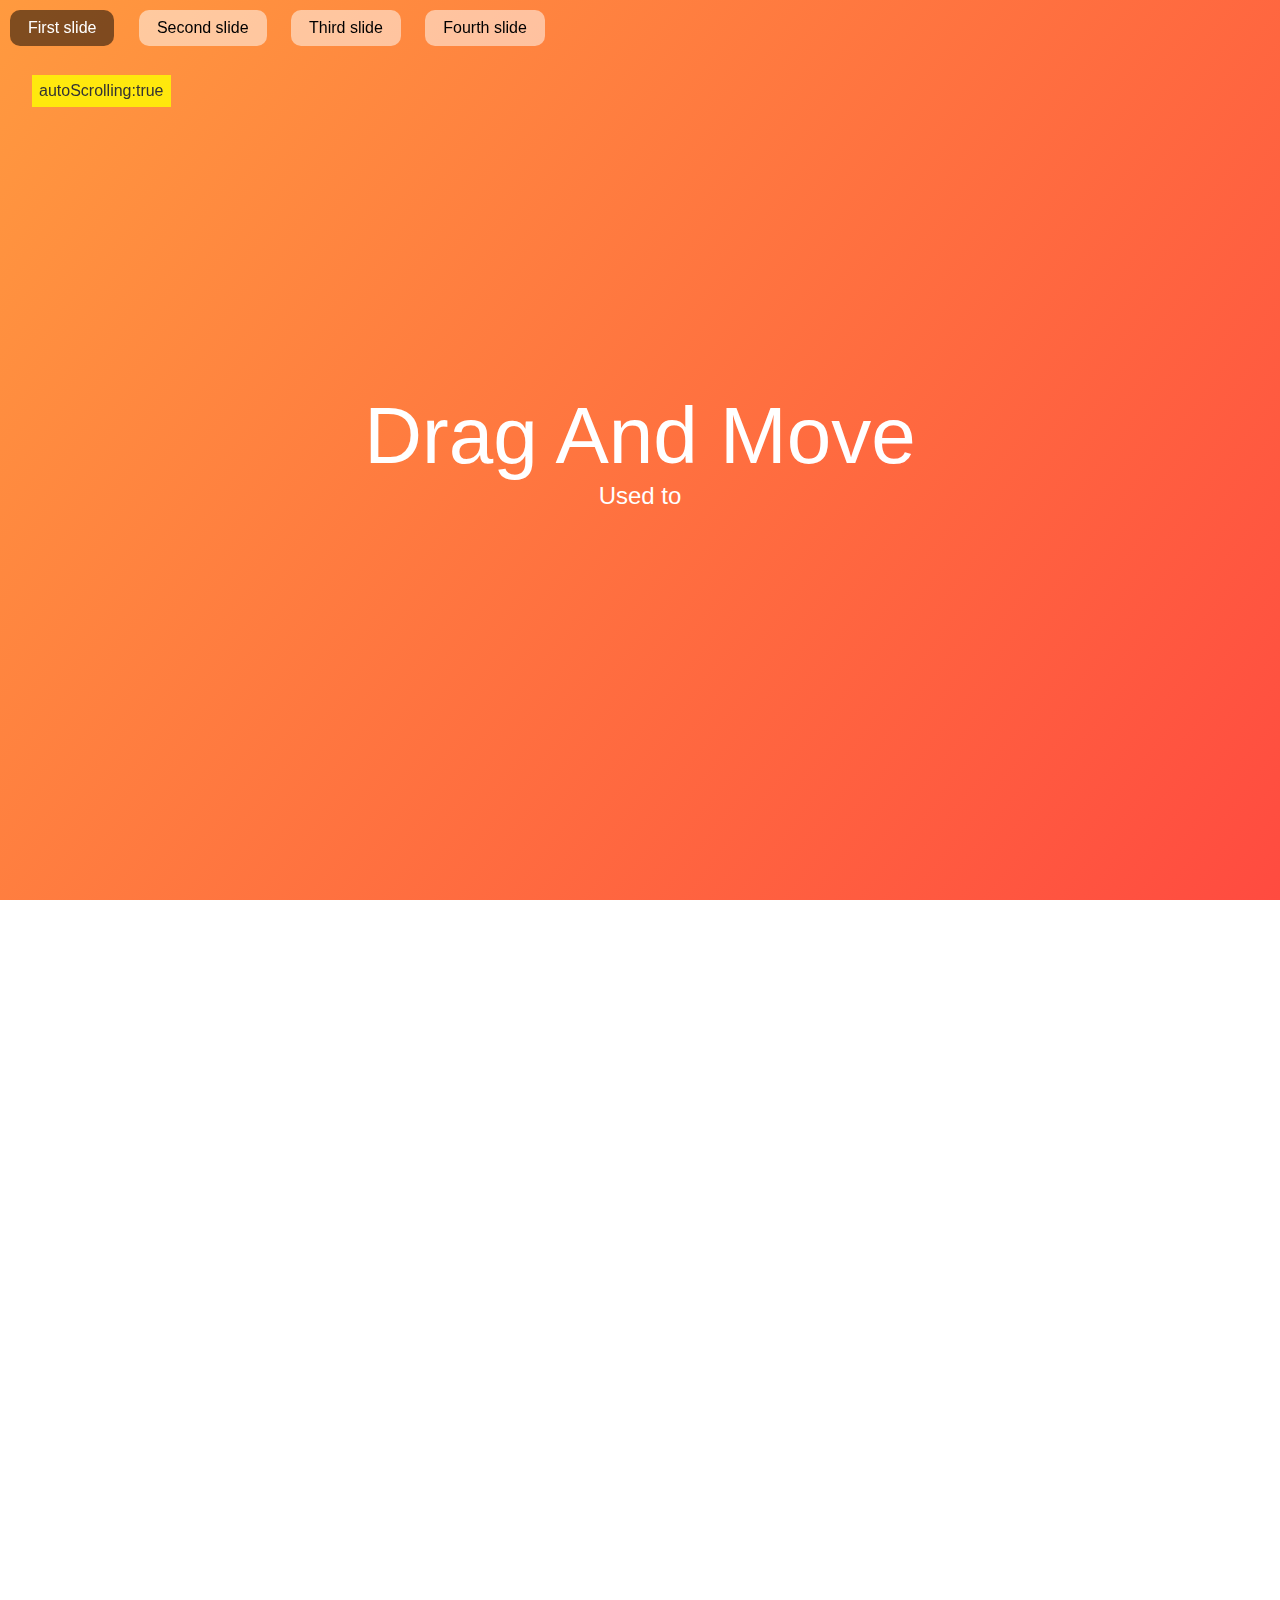
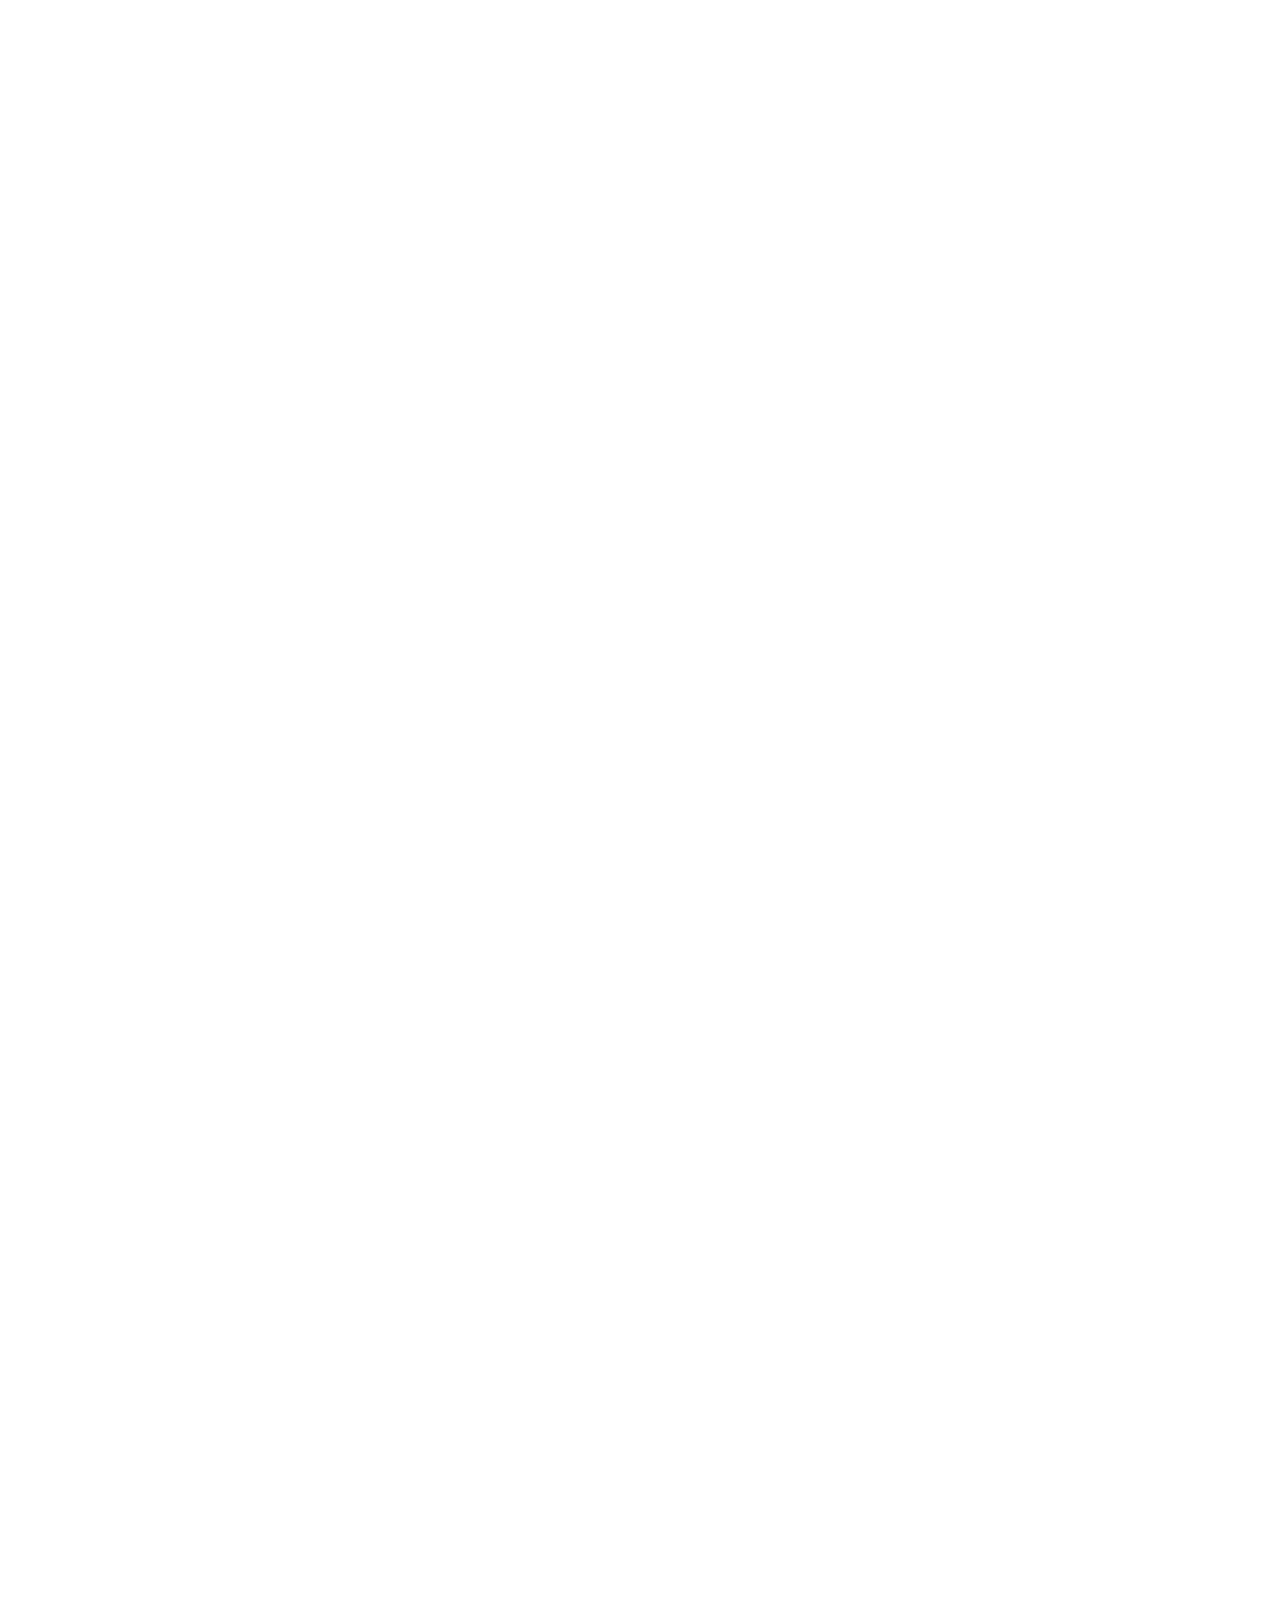
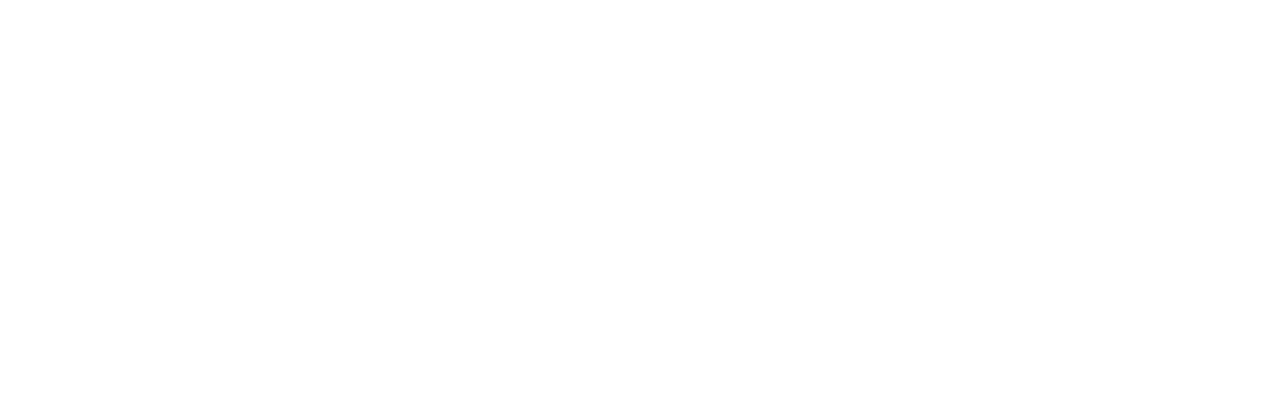
<file: index.html>
<!DOCTYPE html>

<head>
    <title>Drag And Move Extension - fullPage.js</title>

    <link rel="stylesheet" type="text/css" href="assets/css/fullpage.css"/>
    <link rel="stylesheet" type="text/css" href="assets/css/examples.css"/>

    <script type="text/javascript">
        var console = {
            log: function () {
            }
        };
    </script>

    <style>
        #actions {
            position: fixed;
            top: 73px;
            left: 30px;
            z-index: 99999;
        }

        #actions li {
            background: rgba(0, 0, 0, 0.8);
            padding: 7px;
            margin: 2px;
            color: #ccc;
            display: inline-block;
            cursor: pointer;
        }

        #actions li:hover {
            color: #fff;
            background: #81A140;
        }

        #actions li.active {
            background: rgba(255, 255, 0, 0.79);
            color: #333;
        }

        .note {
            position: fixed;
            z-index: 99;
            color: #fff;
            font-size: 14px;
            left: 40px;
            bottom: 80px;
            width: 40%;
            background: rgba(0, 0, 0, 0.3);
            padding: 20px;
        }

        .note li {
            padding: 2px 0;
        }
    </style>

</head>
<body>

<ul id="menu">
    <li data-menuanchor="firstPage"><a href="#firstPage">First slide</a></li>
    <li data-menuanchor="secondPage"><a href="#secondPage">Second slide</a></li>
    <li data-menuanchor="3rdPage"><a href="#3rdPage">Third slide</a></li>
    <li data-menuanchor="4thpage"><a href="#4thpage">Fourth slide</a></li>
</ul>

<ul id="actions">
    <li id="turnAutoScrollingOn" class="active">autoScrolling:true</li>
</ul>

<div id="myContainer">
    <div class="section" id="section1">
        <div class="intro">
            <h1>Drag And Move</h1>
            <p>
                Used to
            </p>
        </div>
    </div>
    <div class="section" id="section2">
        <div class="content">
            <h1>Section 2</h1>
        </div>
    </div>
    <div class="section" id="section3">
        <div class="content">
            <h1>Section 3</h1>
        </div>
    </div>
    <div class="section" id="section4">
        <div class="content">
            <h1>Section 4</h1>
        </div>
    </div>
</div>

<script type="text/javascript" src="assets/js/fullpage.extensions.min.js"></script>

<script type="text/javascript">
    initNormal();

    var commonOptions = {
        sectionsColor: ['#c34bab', '#4BBFC3', '#7BAABE', 'whitesmoke', '#ccddff', '#ccc'],
        anchors: ['firstPage', 'secondPage', '3rdPage', '4thpage'],
        menu: '#menu',
        dragAndMove: true,
        dragAndMoveKey: 'YWx2YXJvdHJpZ28uY29tX0EyMlpISmhaMEZ1WkUxdmRtVT0wWUc=',
        slidesNavigation: true
    };

    function initNormal() {
        new fullpage('#myContainer', {
            sectionsColor: ['#c34bab', '#4BBFC3', '#7BAABE', 'whitesmoke', '#ccddff', '#ccc'],
            anchors: ['firstPage', 'secondPage', '3rdPage', '4thpage'],
            menu: '#menu',
            dragAndMove: true,
            dragAndMoveKey: 'YWx2YXJvdHJpZ28uY29tX0EyMlpISmhaMEZ1WkUxdmRtVT0wWUc=',
            offsetSections: false,
            slidesNavigation: true,
            scrollOverflow: false
        });
    }

    function initAutoScrollingFalse() {
        commonOptions['scrollBar'] = false;
        commonOptions['autoScrolling'] = false;
        console.log(commonOptions);
        new fullpage('#myContainer', commonOptions);
    }

    function initScrollBarTrue() {
        commonOptions['scrollBar'] = true;
        commonOptions['autoScrolling'] = true;
        console.log(commonOptions);
        new fullpage('#myContainer', commonOptions);
    }

    document.getElementById('turnAutoScrollingOn').addEventListener('click', function (e) {
        e.preventDefault();
        removeClass(document.querySelector('#actions li.active'), 'active');
        addClass(this, 'active');
        keepInPlace();
        initNormal();
    });

    document.getElementById('turnAutoScrollingOff').addEventListener('click', function (e) {
        e.preventDefault();
        removeClass(document.querySelector('#actions li.active'), 'active');
        addClass(this, 'active');
        keepInPlace();
        initAutoScrollingFalse();
    });

    document.getElementById('turnScrollBarOn').addEventListener('click', function (e) {
        e.preventDefault();
        removeClass(document.querySelector('#actions li.active'), 'active');
        addClass(this, 'active');
        keepInPlace();
        initScrollBarTrue();
    });

    function keepInPlace() {
        var activeSection = document.querySelector('.fp-section.active');

        var activeSectionIndex = index(activeSection);
        fullpage_api.destroy('all');

        //setting the active section as before
        addClass(document.querySelectorAll('.section')[activeSectionIndex], 'active');
    }

    //utils
    function addClass(item, className) {
        if (item.classList) {
            item.classList.add(className);
        } else {
            item.className += ' ' + className;
        }
        return item;
    }

    function removeClass(item, className) {
        if (item.classList) {
            item.classList.remove(className);
        } else {
            item.className = item.className.replace(new RegExp('(^|\\b)' + className.split(' ').join('|') + '(\\b|$)', 'gi'), ' ');
        }
        return item;
    }

    function index(item, selector) {
        var children = item.parentNode.childNodes;
        var num = 0;
        for (var i = 0; i < children.length; i++) {
            if (children[i] == item) return num;
            if (children[i].nodeType == 1) num++;
        }
        return -1;
    }
</script>

</body>
</html>
</file>
<file: assets/css/fullpage.css>
/*!
 * fullPage 3.0.9
 * https://github.com/alvarotrigo/fullPage.js
 *
 * @license GPLv3 for open source use only
 * or Fullpage Commercial License for commercial use
 * http://alvarotrigo.com/fullPage/pricing/
 *
 * Copyright (C) 2018 http://alvarotrigo.com/fullPage - A project by Alvaro Trigo
 */
html.fp-enabled,
.fp-enabled body {
    margin: 0;
    padding: 0;
    overflow:hidden;

    /*Avoid flicker on slides transitions for mobile phones #336 */
    -webkit-tap-highlight-color: rgba(0,0,0,0);
}
.fp-section {
    position: relative;
    -webkit-box-sizing: border-box; /* Safari<=5 Android<=3 */
    -moz-box-sizing: border-box; /* <=28 */
    box-sizing: border-box;
}
.fp-slide {
    float: left;
}
.fp-slide, .fp-slidesContainer {
    height: 100%;
    display: block;
}
.fp-slides {
    z-index:1;
    height: 100%;
    overflow: hidden;
    position: relative;
    -webkit-transition: all 0.3s ease-out; /* Safari<=6 Android<=4.3 */
    transition: all 0.3s ease-out;
}
.fp-section.fp-table, .fp-slide.fp-table {
    display: table;
    table-layout:fixed;
    width: 100%;
}
.fp-tableCell {
    display: table-cell;
    vertical-align: middle;
    width: 100%;
    height: 100%;
}
.fp-slidesContainer {
    float: left;
    position: relative;
}
.fp-controlArrow {
    -webkit-user-select: none; /* webkit (safari, chrome) browsers */
    -moz-user-select: none; /* mozilla browsers */
    -khtml-user-select: none; /* webkit (konqueror) browsers */
    -ms-user-select: none; /* IE10+ */
    position: absolute;
    z-index: 4;
    top: 50%;
    cursor: pointer;
    width: 0;
    height: 0;
    border-style: solid;
    margin-top: -38px;
    -webkit-transform: translate3d(0,0,0);
    -ms-transform: translate3d(0,0,0);
    transform: translate3d(0,0,0);
}
.fp-controlArrow.fp-prev {
    left: 15px;
    width: 0;
    border-width: 38.5px 34px 38.5px 0;
    border-color: transparent #fff transparent transparent;
}
.fp-controlArrow.fp-next {
    right: 15px;
    border-width: 38.5px 0 38.5px 34px;
    border-color: transparent transparent transparent #fff;
}
.fp-scrollable {
    overflow: hidden;
    position: relative;
}
.fp-scroller{
    overflow: hidden;
}
.iScrollIndicator{
    border: 0 !important;
}
.fp-notransition {
    -webkit-transition: none !important;
    transition: none !important;
}
#fp-nav {
    position: fixed;
    z-index: 100;
    top: 50%;
    opacity: 1;
    transform: translateY(-50%);
    -ms-transform: translateY(-50%);
    -webkit-transform: translate3d(0,-50%,0);
}
#fp-nav.fp-right {
    right: 17px;
}
#fp-nav.fp-left {
    left: 17px;
}
.fp-slidesNav{
    position: absolute;
    z-index: 4;
    opacity: 1;
    -webkit-transform: translate3d(0,0,0);
    -ms-transform: translate3d(0,0,0);
    transform: translate3d(0,0,0);
    left: 0 !important;
    right: 0;
    margin: 0 auto !important;
}
.fp-slidesNav.fp-bottom {
    bottom: 17px;
}
.fp-slidesNav.fp-top {
    top: 17px;
}
#fp-nav ul,
.fp-slidesNav ul {
  margin: 0;
  padding: 0;
}
#fp-nav ul li,
.fp-slidesNav ul li {
    display: block;
    width: 14px;
    height: 13px;
    margin: 7px;
    position:relative;
}
.fp-slidesNav ul li {
    display: inline-block;
}
#fp-nav ul li a,
.fp-slidesNav ul li a {
    display: block;
    position: relative;
    z-index: 1;
    width: 100%;
    height: 100%;
    cursor: pointer;
    text-decoration: none;
}
#fp-nav ul li a.active span,
.fp-slidesNav ul li a.active span,
#fp-nav ul li:hover a.active span,
.fp-slidesNav ul li:hover a.active span{
    height: 12px;
    width: 12px;
    margin: -6px 0 0 -6px;
    border-radius: 100%;
 }
#fp-nav ul li a span,
.fp-slidesNav ul li a span {
    border-radius: 50%;
    position: absolute;
    z-index: 1;
    height: 4px;
    width: 4px;
    border: 0;
    background: #333;
    left: 50%;
    top: 50%;
    margin: -2px 0 0 -2px;
    -webkit-transition: all 0.1s ease-in-out;
    -moz-transition: all 0.1s ease-in-out;
    -o-transition: all 0.1s ease-in-out;
    transition: all 0.1s ease-in-out;
}
#fp-nav ul li:hover a span,
.fp-slidesNav ul li:hover a span{
    width: 10px;
    height: 10px;
    margin: -5px 0px 0px -5px;
}
#fp-nav ul li .fp-tooltip {
    position: absolute;
    top: -2px;
    color: #fff;
    font-size: 14px;
    font-family: arial, helvetica, sans-serif;
    white-space: nowrap;
    max-width: 220px;
    overflow: hidden;
    display: block;
    opacity: 0;
    width: 0;
    cursor: pointer;
}
#fp-nav ul li:hover .fp-tooltip,
#fp-nav.fp-show-active a.active + .fp-tooltip {
    -webkit-transition: opacity 0.2s ease-in;
    transition: opacity 0.2s ease-in;
    width: auto;
    opacity: 1;
}
#fp-nav ul li .fp-tooltip.fp-right {
    right: 20px;
}
#fp-nav ul li .fp-tooltip.fp-left {
    left: 20px;
}
.fp-auto-height.fp-section,
.fp-auto-height .fp-slide,
.fp-auto-height .fp-tableCell{
    height: auto !important;
}

.fp-responsive .fp-auto-height-responsive.fp-section,
.fp-responsive .fp-auto-height-responsive .fp-slide,
.fp-responsive .fp-auto-height-responsive .fp-tableCell {
    height: auto !important;
}

/*Only display content to screen readers*/
.fp-sr-only{
    position: absolute;
    width: 1px;
    height: 1px;
    padding: 0;
    overflow: hidden;
    clip: rect(0, 0, 0, 0);
    white-space: nowrap;
    border: 0;
}
</file>
<file: assets/css/examples.css>
@CHARSET "ISO-8859-1";
/* Reset CSS
 * --------------------------------------- */
body,div,dl,dt,dd,ul,ol,li,h1,h2,h3,h4,h5,h6,pre,
form,fieldset,input,textarea,p,blockquote,th,td {
    padding: 0;
    margin: 0;
}
a{
	text-decoration:none;
}
table {
    border-spacing: 0;
}
fieldset,img {
    border: 0;
}
address,caption,cite,code,dfn,em,strong,th,var {
    font-weight: normal;
    font-style: normal;
}
strong{
	font-weight: bold;
}
ol,ul {
    list-style: none;
    margin:0;
    padding:0;
}
caption,th {
    text-align: left;

}
h1,h2,h3,h4,h5,h6 {
    font-weight: normal;
    font-size: 100%;
    margin:0;
    padding:0;
    color:#444;
}
q:before,q:after {
    content:'';
}
abbr,acronym { border: 0;
}


/* Custom CSS
 * --------------------------------------- */
body{
	font-family: arial,helvetica;
	color: #333;
	color: rgba(0,0,0,0.5);
}
.wrap{
	margin-left: auto;
	margin-right: auto;
	width: 960px;
	position: relative;
}
h1{
	font-size: 6em;
}
p{
	font-size: 2em;
}
.intro p{
	width: 50%;
	margin: 0 auto;
	font-size: 1.5em;
}
.section{
	text-align:center;
}
#menu li {
	display:inline-block;
	margin: 10px;
	color: #000;
	background:#fff;
	background: rgba(255,255,255, 0.5);
	-webkit-border-radius: 10px;
            border-radius: 10px;
}
#menu li.active{
	background:#666;
	background: rgba(0,0,0, 0.5);
	color: #fff;
}
#menu li a{
	text-decoration:none;
	color: #000;
}
#menu li.active a:hover{
	color: #000;
}
#menu li:hover{
	background: rgba(255,255,255, 0.8);
}
#menu li a,
#menu li.active a{
	padding: 9px 18px;
	display:block;
}
#menu li.active a{
	color: #fff;
}
#menu{
	position:fixed;
	top:0;
	left:0;
	height: 40px;
	z-index: 70;
	width: 100%;
	padding: 0;
	margin:0;
}
.twitter-share-button{
	position: fixed !important;
	z-index: 99;
	right: 149px;
	top: 9px;
}
#infoMenu{
	height: 20px;
	color: #f2f2f2;
	position:fixed;
	z-index:70;
	bottom:0;
	width:100%;
	text-align:right;
	font-size:0.9em;
	padding:8px 0 8px 0;
}
#infoMenu ul{
	padding: 0 40px;
}
#infoMenu li a{
	display: block;
	margin: 0 22px 0 0;
	color: #333;
}
#infoMenu li a:hover{
	text-decoration:underline;
}
#infoMenu li{
	display:inline-block;
	position:relative;
}
#examplesList{
	display:none;
	background: #282828;
	-webkit-border-radius: 6px;
	-moz-border-radius: 6px;
	border-radius: 6px;
	padding: 20px;
	float: left;
	position: absolute;
	bottom: 29px;
	right: 0;
	width:822px;
	text-align:left;
}
#examplesList ul{
	padding:0;
}
#examplesList ul li{
	display:block;
	margin: 5px 0;
}
#examplesList ul li a{
	color: #BDBDBD;
	margin:0;
}
#examplesList ul li a:hover{
	color: #f2f2f2;
}
#examplesList .column{
	float: left;
	margin: 0 20px 0 0;
}
#examplesList h3{
	color: #f2f2f2;
	font-size: 1.2em;
	margin: 0 0 15px 0;
	border-bottom: 1px solid rgba(0, 0, 0, 0.4);
	-webkit-box-shadow: 0 1px 0 rgba(255, 255, 255, 0.1);
	-moz-box-shadow: 0 1px 0 rgba(255,255,255,0.1);
	box-shadow: 0 1px 0 rgba(255, 255, 255, 0.1);
	padding: 0 0 5px 0;
}



/* Demos Menu
 * --------------------------------------- */
 #demosMenu{
	position:fixed;
	bottom: 10px;
	right:10px;
	z-index: 999;
 }

/* Buttons
 * --------------------------------------- */
#download a{
    text-decoration: none
}
#download,
#download:hover {
    text-shadow: 0 -1px 0 rgba(0, 0, 0, .25)
}
.button {
    margin: 20px 0 0 0;
    vertical-align: middle;
    display: inline-block
}

.button a {
    color: #fff;
    background: rgba(0,0,0,0.4);
    padding: 15px 30px;
    border-radius: 5px;
    display: inline-block;
}

.button a:hover {
    color: #316f68;
    background-color: #fff
}


/* Extensions preview menu
 * --------------------------------------- */
.preview-extensions-menu{
	position: fixed;
    top: 0;
    right: 0;
    z-index: 99;
    border-top: 0;
    box-shadow: 1px 0px 3px rgba(0,0,0,0.8);
}
.preview-extensions-menu li{
	display: inline-block;
	margin: 0;
}
.preview-extensions-menu li a{
	padding: 15px 25px;
	display: block;
}
.preview-buy-extension{
    background: #3cc63c;
}
.preview-more-extensions{
	background: #fff;
}
.preview-buy-extension a{
	color: #fff;
}
.preview-buy-extension:hover{
	background-color: #1a961a;
}
.preview-more-extensions a{
	color: #333;
}

.code{
	background: rgba(255,255,255,0.7);
	padding: 0px 5px;
	line-height: 25px;
}


/* Style for our header texts
* --------------------------------------- */
h1{
	font-size: 5em;
	font-family: arial,helvetica;
	color: #fff;
	margin:0;
}
.section p,
.intro p{
	color: #fff;
}

/* Centered texts in each section
* --------------------------------------- */
.section{
	text-align:center;
}


/* Bottom menu
* --------------------------------------- */
#infoMenu li a {
	color: #fff;
}

/* Sections backgrounds
* --------------------------------------- */
#section0{
	background-image: linear-gradient(128deg,#40afff,#3f61ff);
}

#section1{
	background-image: linear-gradient(128deg,#ff9a3f,#ff4b40);
}

#section2{
	background-image: linear-gradient(128deg,#fc40ff,#543fff);
}

#section3{
	background-image: linear-gradient(128deg,#40fff2,#3fbcff);
}
</file>
